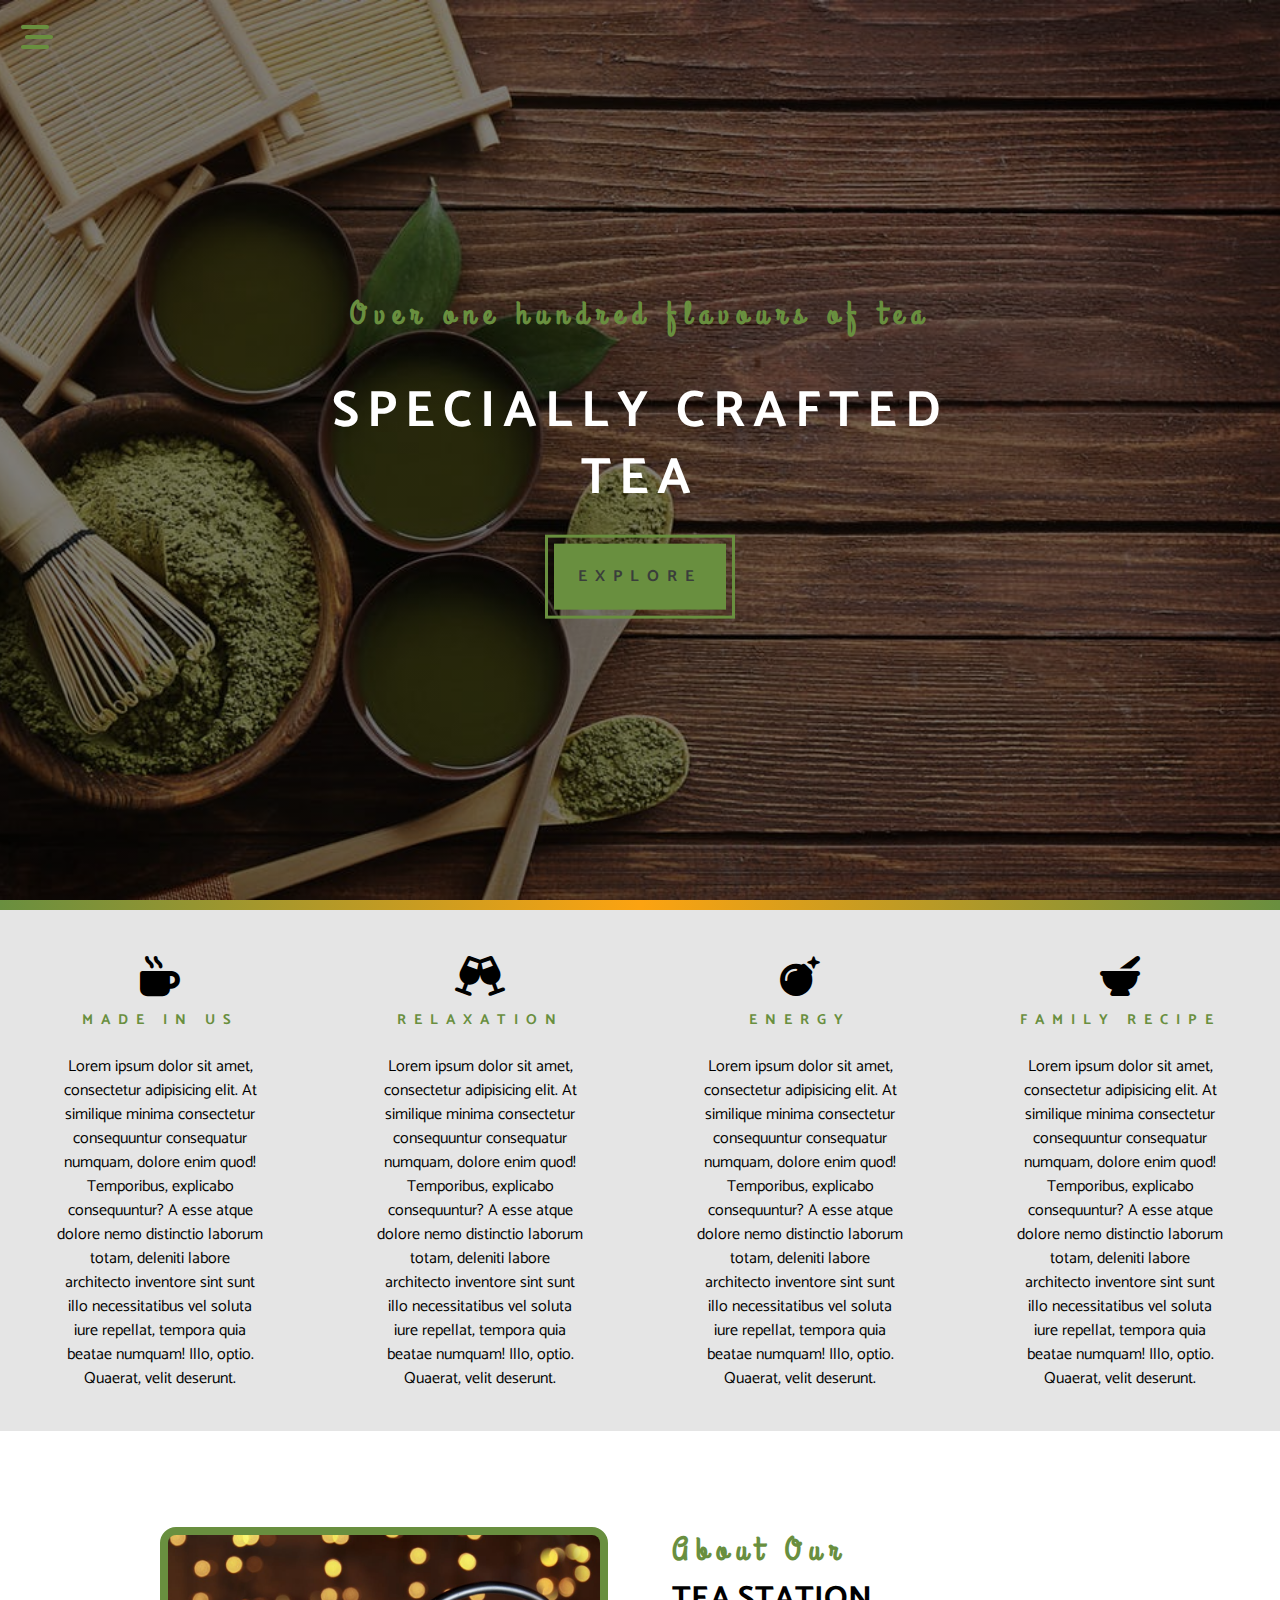
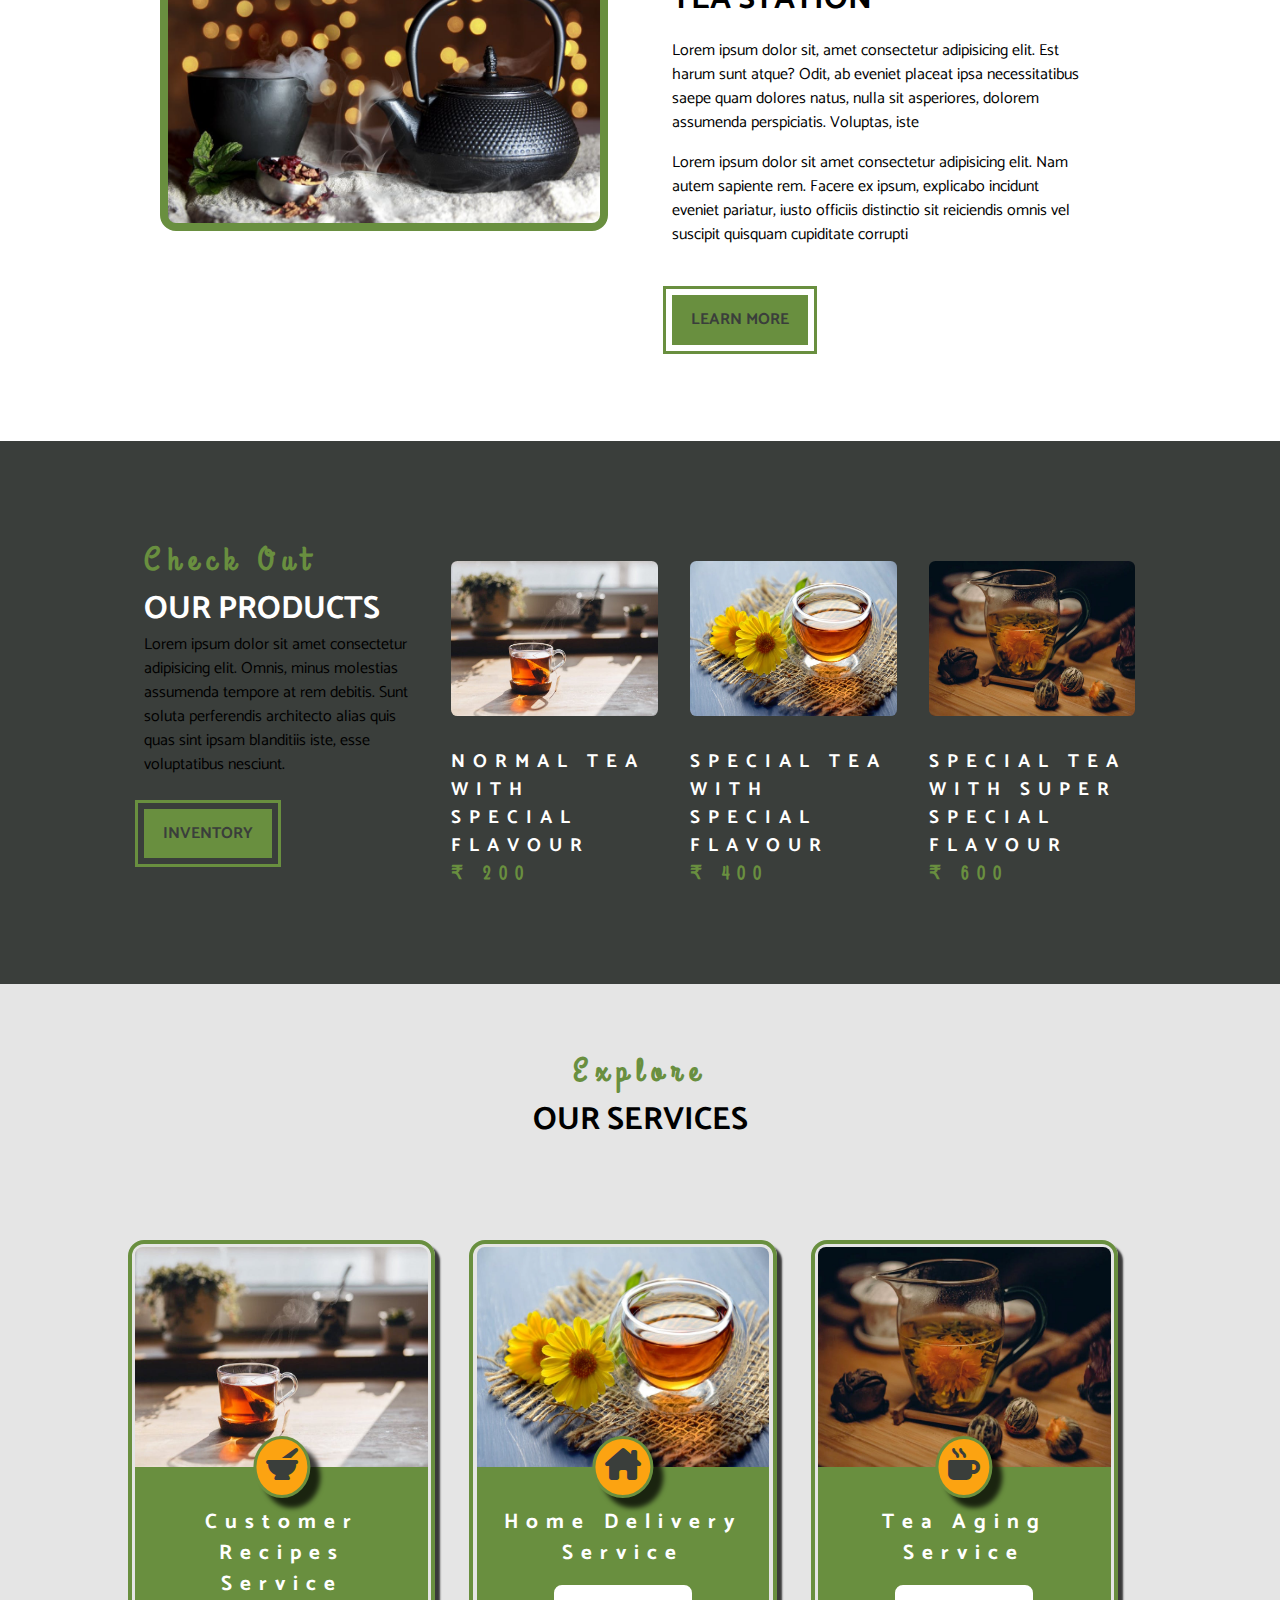
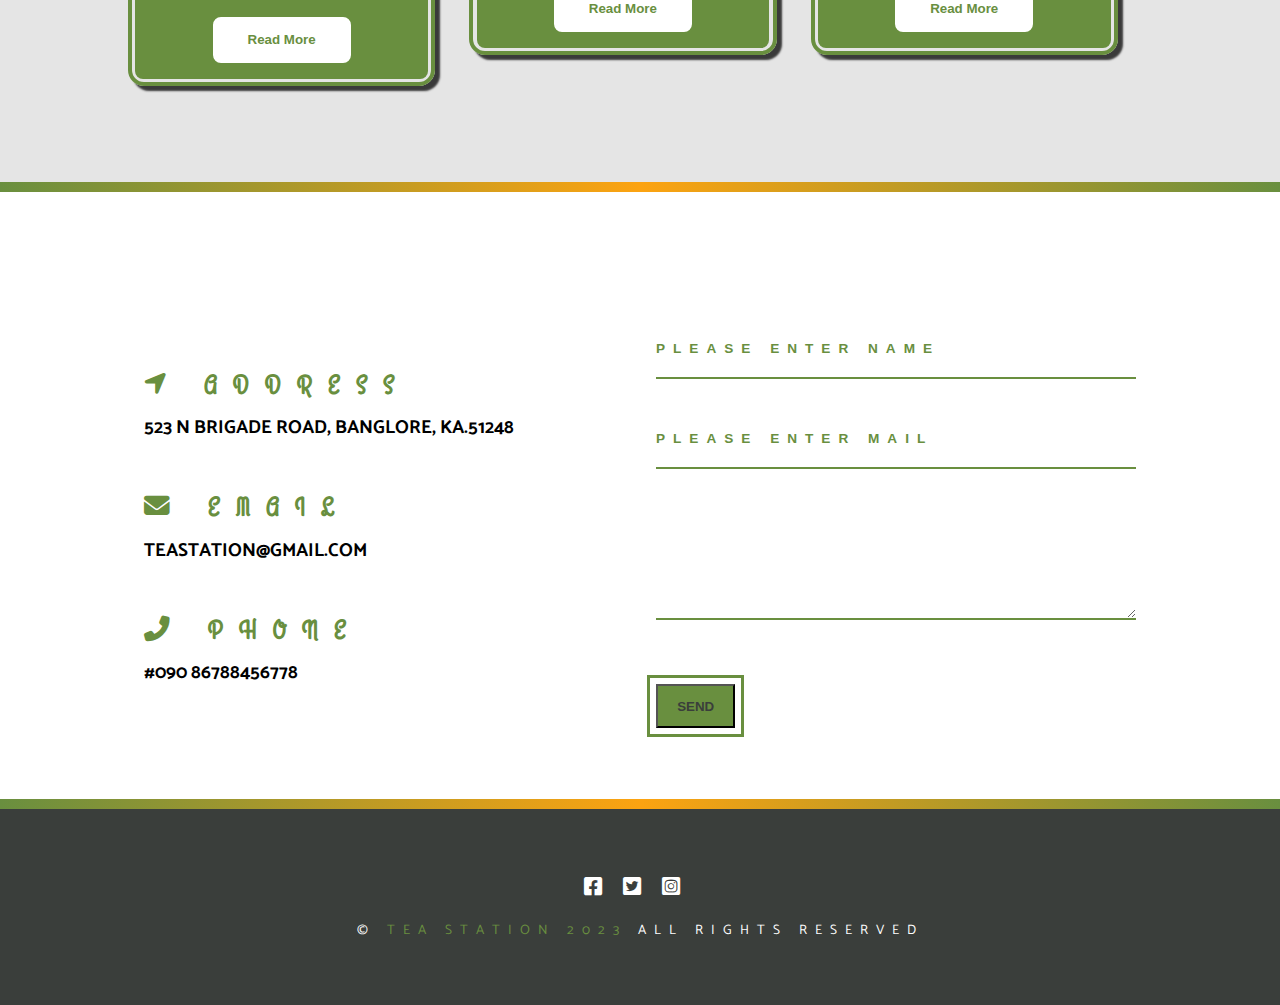
<file: index.html>
<!DOCTYPE html>
<html lang="en">
<head>
    <meta charset="UTF-8">
    <meta http-equiv="X-UA-Compatible" content="IE=edge">
    <meta name="viewport" content="width=device-width, initial-scale=1.0">
    <title>Tea Station</title>
    <!-- styles-->
    <link rel="stylesheet" href="./styles.css">
    <!-- font awesome-->
<link rel="stylesheet" href="./fontawesome-free-6.2.1-web/css/all.css">
</head>
<body>
   <!-- navigation button --> 
   <span class="nav-btn" id="nav-btn">
    <i class="fa-solid fa-bars-staggered"></i>
   </span>
    
   <!-- navigation bar -->
   <nav class="navbar" id="navbar">
    <div class="navbar-header">
        <span class="nav-close" id="nav-close">
            <i class="fas fa-times"></i>
        </span>
    </div>
    <ul class="nav-items">
        <li><a href="./index.html" class="nav-link">home</a></li>
        <li><a href="./skills.html" class="nav-link">skills</a></li>
        <li><a href="./about.html" class="nav-link">about</a></li>
        <li><a href="./products.html" class="nav-link">products</a></li>
    </ul>
   </nav>
   <!--header-->
   <header class="header">
    <div class="banner">
        <h3 class="banner-subtitle">Over one hundred flavours of tea</h3>
        <h1 class="banner-title">specially crafted tea</h1>
        <a href="./skills.html" class="banner-btn">explore</a>
    </div>
</header>

<!-- end of header-->
<!-- content-divider-->
<div class="content-divider"></div>
<!-- end of content divider -->
<!--skills section -->
<section class="skills clearfix">
    <!-- single skill-->
    <article class="skill">
        <span class="skill-icon">
         <i class="fas fa-mug-hot"></i>
        </span>
        <h3 class="skills-title">made in us</h3>
        <p class="skill-text">
            Lorem ipsum dolor sit amet, consectetur adipisicing elit. At similique minima consectetur consequuntur consequatur numquam, dolore enim quod! Temporibus, explicabo consequuntur? A esse atque dolore nemo distinctio laborum totam, deleniti labore architecto inventore sint sunt illo necessitatibus vel soluta iure repellat, tempora quia beatae numquam! Illo, optio. Quaerat, velit deserunt.
        </p>
    </article>
     <!-- end single skill -->
    <!-- single skill-->
    <article class="skill">
        <span class="skill-icon">
            <i class="fa-solid fa-champagne-glasses"></i>
        </span>
        <h3 class="skills-title">relaxation</h3>
        <p class="skill-text">
            Lorem ipsum dolor sit amet, consectetur adipisicing elit. At similique minima consectetur consequuntur consequatur numquam, dolore enim quod! Temporibus, explicabo consequuntur? A esse atque dolore nemo distinctio laborum totam, deleniti labore architecto inventore sint sunt illo necessitatibus vel soluta iure repellat, tempora quia beatae numquam! Illo, optio. Quaerat, velit deserunt.
        </p>
    </article>
    <!-- end single skill -->
    <!-- single skill-->
    <article class="skill">
        <span class="skill-icon">
            <i class="fa-sharp fa-solid fa-bomb"></i>
        </span>
        <h3 class="skills-title">energy</h3>
        <p class="skill-text">
            Lorem ipsum dolor sit amet, consectetur adipisicing elit. At similique minima consectetur consequuntur consequatur numquam, dolore enim quod! Temporibus, explicabo consequuntur? A esse atque dolore nemo distinctio laborum totam, deleniti labore architecto inventore sint sunt illo necessitatibus vel soluta iure repellat, tempora quia beatae numquam! Illo, optio. Quaerat, velit deserunt.
        </p>
    </article>
    <!-- end single skill -->
    <!-- single skill-->
    <article class="skill">
        <span class="skill-icon">
            <i class="fa-solid fa-mortar-pestle"></i>
        </span>
        <h3 class="skills-title">family recipe</h3>
        <p class="skill-text">
            Lorem ipsum dolor sit amet, consectetur adipisicing elit. At similique minima consectetur consequuntur consequatur numquam, dolore enim quod! Temporibus, explicabo consequuntur? A esse atque dolore nemo distinctio laborum totam, deleniti labore architecto inventore sint sunt illo necessitatibus vel soluta iure repellat, tempora quia beatae numquam! Illo, optio. Quaerat, velit deserunt.
        </p>
    </article>
    <!-- end single skill -->
</section>
<!-- end of skills section -->

<!-- about-->
<section class="about">
    <div class="section-center clearfix">
        <!-- first column-->
        <article class="about-img">
            <div class="about-picture-container">
                <img src="./images/about-bcg.jpg" alt="tea kettle" class="about-picture"/>
            </div>
        </article>
        <!-- second column -->
        <article class="about-info">
            <!-- section title -->
            <div>
            <h3 class="section-subtitle">about our</h3>
            <h2 class="section-title">tea station</h2>
            </div>
            <!-- end section title -->
            <p class="about-text">Lorem ipsum dolor sit, amet consectetur adipisicing elit. Est harum sunt atque? Odit, ab eveniet placeat ipsa necessitatibus saepe quam dolores natus, nulla sit asperiores, dolorem assumenda perspiciatis. Voluptas, iste</p>
            <p class="about-text">Lorem ipsum dolor sit amet consectetur adipisicing elit. Nam autem sapiente rem. Facere ex ipsum, explicabo incidunt eveniet pariatur, iusto officiis distinctio sit reiciendis omnis vel suscipit quisquam cupiditate corrupti</p>
           <a href="./about.html" class="main-btn">learn more</a>
        </article>
    </div>
</section>
<!-- end of about-->
<!-- products -->
<section class="products">
    <div class="section-center clearfix">
        <!-- product info -->
        <article class="products-info">
            <!-- section title -->
            <div>
                <h3 class="section-subtitle">check out</h3>
                <h2 class="section-title text-white">our products</h2>
            </div>
            <!-- end section title -->
            <p class="product-text">Lorem ipsum dolor sit amet consectetur adipisicing elit. Omnis, minus molestias assumenda tempore at rem debitis. Sunt soluta perferendis architecto alias quis quas sint ipsam blanditiis iste, esse voluptatibus nesciunt.</p>
           <a href="./products.html" class="main-btn">inventory</a>
        </article>
        <!-- product inventory -->
        <article class="products-inventory clearfix">
            <!-- single product -->
            <article class="product">
                <img src="./images/product-1.jpeg" alt="product-1" class="product-img"/>
               <h3 class="product-title">normal tea with special flavour</h3>
               <h3 class="product-price"> &#8377; 200</h3>
            </article>
            <!-- end of single product -->
            <!-- single product -->
            <article class="product">
                <img src="./images/product-2.jpeg" alt="product-2" class="product-img"/>
               <h3 class="product-title">special tea with special flavour</h3>
               <h3 class="product-price"> &#8377; 400</h3>
            </article>
            <!-- end of single product -->
            <!-- single product -->
            <article class="product">
                <img src="./images/product-3.jpeg" alt="product-3" class="product-img"/>
              <h3 class="product-title">special tea with super special flavour</h3>
              <h3 class="product-price"> &#8377; 600</h3>
            </article>
            <!-- end of single product-->
        </article>
    </div>
</section>
<!-- end of products -->
<!-- services -->
<section class="services">
    <!-- section title-->
    <div class="services-title text-center">
        <h3 class="section-subtitle">explore</h3>
        <h2 class="section-title">our services</h2>
    </div>
    <!-- end of section title -->
    <div class="section-center clearfix">
       <!-- single card -->
       <article class="service-card">
        <!-- img container -->
        <div class="service-img-container">
            <!-- img -->
            <img src="./images/product-1.jpeg" alt="single service" class="service-img"/>
            <!-- service icon -->
            <span class="service-icon">
                <i class="fa-sharp fa-solid fa-mortar-pestle"></i>
            </span>
        </div>
        <!-- service info -->
        <div class="service-info">
            <h4>customer recipes</h4>
            <h4>service</h4>
            <button type="button" class="service-btn">read more</button>
        </div>
       </article>
       <!-- end of single card -->
       <!-- single card -->
       <article class="service-card">
        <!-- img container -->
        <div class="service-img-container">
            <!-- img -->
            <img src="./images/product-2.jpeg" alt="product-2" class="service-img"/>
            <!-- service icon -->
            <span class="service-icon">
                <i class="fa-solid fa-house-chimney"></i>
            </span>
        </div>
        <!-- service info -->
        <div class="service-info">
            <h4>home delivery</h4>
            <h4>service</h4>
            <button type="button" class="service-btn">read more</button>
        </div>
       </article>
       <!-- end of single card -->
       <!-- single card -->
       <article class="service-card">
        <!-- img container -->
        <div class="service-img-container">
            <!-- img -->
            <img src="./images/product-3.jpeg" alt="product-3" class="service-img"/>
            <!-- service icon -->
            <span class="service-icon">
                <i class="fa-solid fa-mug-hot"></i>
            </span>
        </div>
        <!-- service info -->
        <div class="service-info">
            <h4>tea aging</h4>
            <h4>service</h4>
            <button type="button" class="service-btn">read more</button>
        </div>
       </article>
       <!-- end of single card -->     
    </div>
</section>
<!-- end of services -->

<!-- content-divider-->
<div class="content-divider"></div>
<!-- end of content divider -->

<!-- contact -->
<section class="contact">
    <div class="section-center clearfix">
        <!-- contact info -->
        <article class="contact-info">
            <!-- contact item -->
            <div class="contact-item">
                 <h3 class="contact-title">
                    <span class="contact-icon">
                       <i class="fa-solid fa-location-arrow"></i>
                   </span>
                   address
               </h3>
               <h3 class="contact-text">
                523 N Brigade road, Banglore, KA.51248
              </h3>
            </div>
            <!-- end of contact item -->
             <!-- contact item -->
            <div class="contact-item">
                 <h3 class="contact-title">
                    <span class="contact-icon">
                       <i class="fa-solid fa-envelope"></i>
                   </span>
                   email
               </h3>
               <h3 class="contact-text">
                teastation@gmail.com
              </h3>
            </div>
            <!-- end of contact item -->
             <!-- contact item -->
            <div class="contact-item">
                 <h3 class="contact-title">
                    <span class="contact-icon">
                       <i class="fa-solid fa-phone-flip"></i>
                   </span>
                   phone
               </h3>
               <h3 class="contact-text">
                #090 86788456778
              </h3>
            </div>
            <!-- end of contact item -->
        </article>
        <!-- contact form -->
        <aricle class="contact-form">
            <form action="https://formspree.io/f/xzbqdrne" method="POST" class="form-group">
                <input type="text" name="name" placeholder="please enter name" class="form-control">
                <input type="email" name="email" placeholder="please enter mail" class="form-control">
                <textarea name="message" rows="5" class="form-control"></textarea>
                <button class="main-btn">send</button>
            </form>
        </aricle>
    </div>
</section>
<!-- end of contact -->


<!-- content-divider-->
<div class="content-divider"></div>
<!-- end of content divider -->
<!-- footer section -->
<footer class="footer">
    <div class="section-center">
        <div class="social-icons">
            <!-- social icons -->
            <a href="#" class="social-icon">
              <i class="fa-brands fa-square-facebook"></i>
              </a>
              <!-- social icons -->
            <a href="#" class="social-icon">
              <i class="fa-brands fa-square-twitter"></i>
              </a>
              <!-- social icons -->
            <a href="#" class="social-icon">
              <i class="fa-brands fa-square-instagram"></i>
              </a>
              <!-- end of social icon -->
          </div>
          <p class="footer-text">
            &copy; <span class="text-primary">tea station 2023</span> all rights reserved
          </p>
      </div>
    </footer>
    <script src="./app.js"></script>
</body>
</html>
</file>
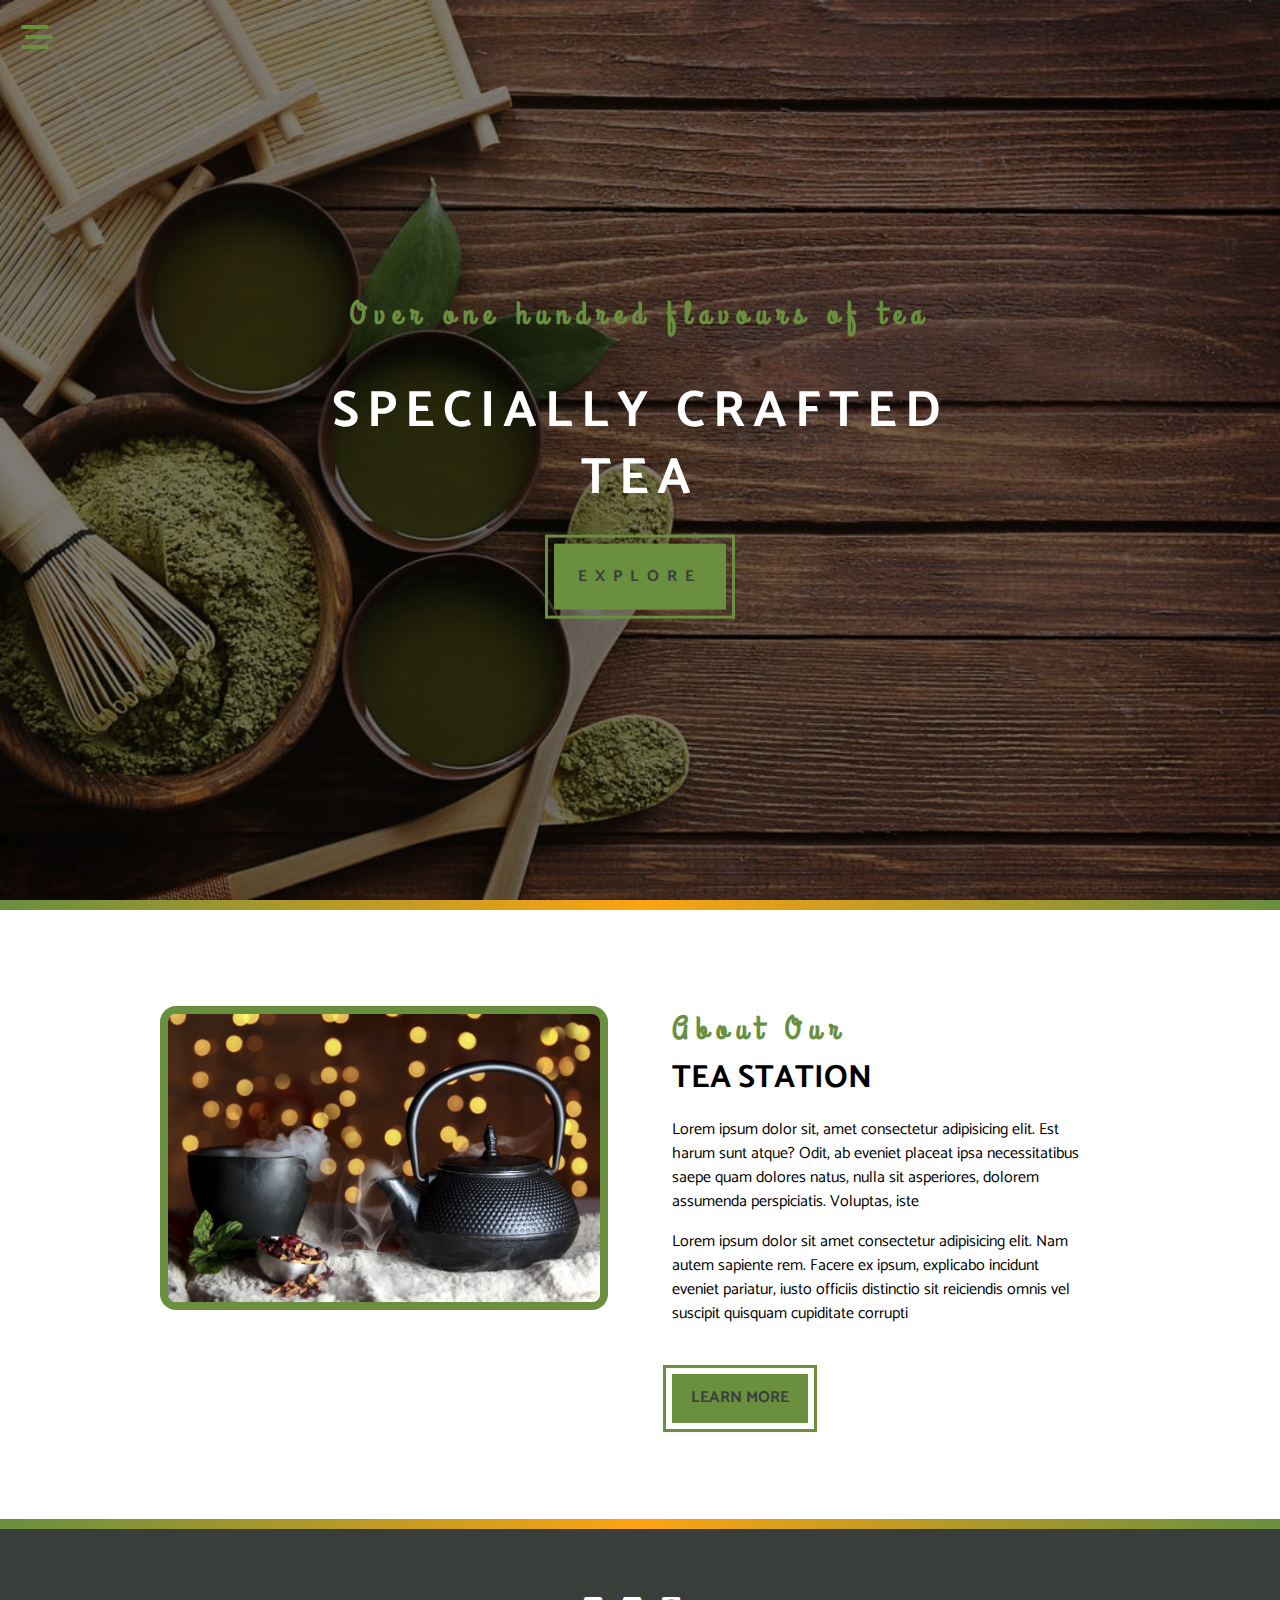
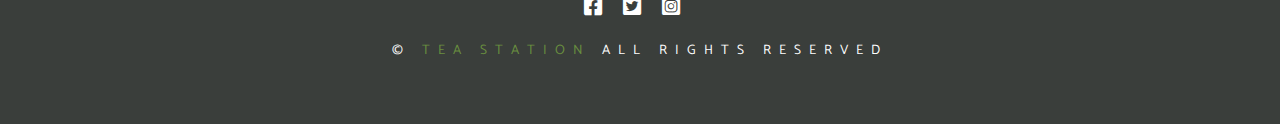
<file: about.html>
<!DOCTYPE html>
<html lang="en">
<head>
    <meta charset="UTF-8">
    <meta http-equiv="X-UA-Compatible" content="IE=edge">
    <meta name="viewport" content="width=device-width, initial-scale=1.0">
    <title>About Us</title>
    <!-- styles-->
    <link rel="stylesheet" href="./styles.css">
    <!-- font awesome-->
<link rel="stylesheet" href="./fontawesome-free-6.2.1-web/css/all.css">
</head>
<body>
   <!-- navigation button --> 
   <span class="nav-btn" id="nav-btn">
    <i class="fa-solid fa-bars-staggered"></i>
   </span>
    
   <!-- navigation bar -->
   <nav class="navbar" id="navbar">
    <div class="navbar-header">
        <span class="nav-close" id="nav-close">
            <i class="fas fa-times"></i>
        </span>
    </div>
    <ul class="nav-items">
        <li><a href="./index.html" class="nav-link">home</a></li>
        <li><a href="./skills.html" class="nav-link">skills</a></li>
        <li><a href="./about.html" class="nav-link">about</a></li>
        <li><a href="./products.html" class="nav-link">products</a></li>
    </ul>
   </nav>
   <!--header-->
   <header class="header">
    <div class="banner">
        <h3 class="banner-subtitle">Over one hundred flavours of tea</h3>
        <h1 class="banner-title">specially crafted tea</h1>
        <a href="./skills.html" class="banner-btn">explore</a>
    </div>
</header>

<!-- end of header-->
<!-- content-divider-->
<div class="content-divider"></div>
<!-- end of content divider -->
<!-- about-->
<section class="about">
    <div class="section-center clearfix">
        <!-- first column-->
        <article class="about-img">
            <div class="about-picture-container">
                <img src="./images/about-bcg.jpg" alt="tea kettle" class="about-picture">
            </div>
        </article>
        <!-- second column -->
        <article class="about-info">
            <!-- section title -->
            <div>
            <h3 class="section-subtitle">about our</h3>
            <h2 class="section-title">tea station</h2>
            </div>
            <!-- end section title -->
            <p class="about-text">Lorem ipsum dolor sit, amet consectetur adipisicing elit. Est harum sunt atque? Odit, ab eveniet placeat ipsa necessitatibus saepe quam dolores natus, nulla sit asperiores, dolorem assumenda perspiciatis. Voluptas, iste</p>
            <p class="about-text">Lorem ipsum dolor sit amet consectetur adipisicing elit. Nam autem sapiente rem. Facere ex ipsum, explicabo incidunt eveniet pariatur, iusto officiis distinctio sit reiciendis omnis vel suscipit quisquam cupiditate corrupti</p>
         <a href="./about.html" class="main-btn">learn more</a>
        </article>
    </div>
</section>
<!-- end of about-->

<!-- content-divider-->
<div class="content-divider"></div>
<!-- end of content divider -->
<!-- footer section -->
<footer class="footer">
    <div class="section-center">
        <div class="social-icons">
            <!-- social icons -->
            <a href="#" class="social-icon">
              <i class="fa-brands fa-square-facebook"></i>
              </a>
              <!-- social icons -->
            <a href="#" class="social-icon">
              <i class="fa-brands fa-square-twitter"></i>
              </a>
              <!-- social icons -->
            <a href="#" class="social-icon">
              <i class="fa-brands fa-square-instagram"></i>
              </a>
              <!-- end of social icon -->
          </div>
          <p class="footer-text">
            &copy; <span class="text-primary">tea station</span> all rights reserved
          </p>
      </div>
    </footer>
    <script src="./app.js"></script>
</body>
</html>
</file>
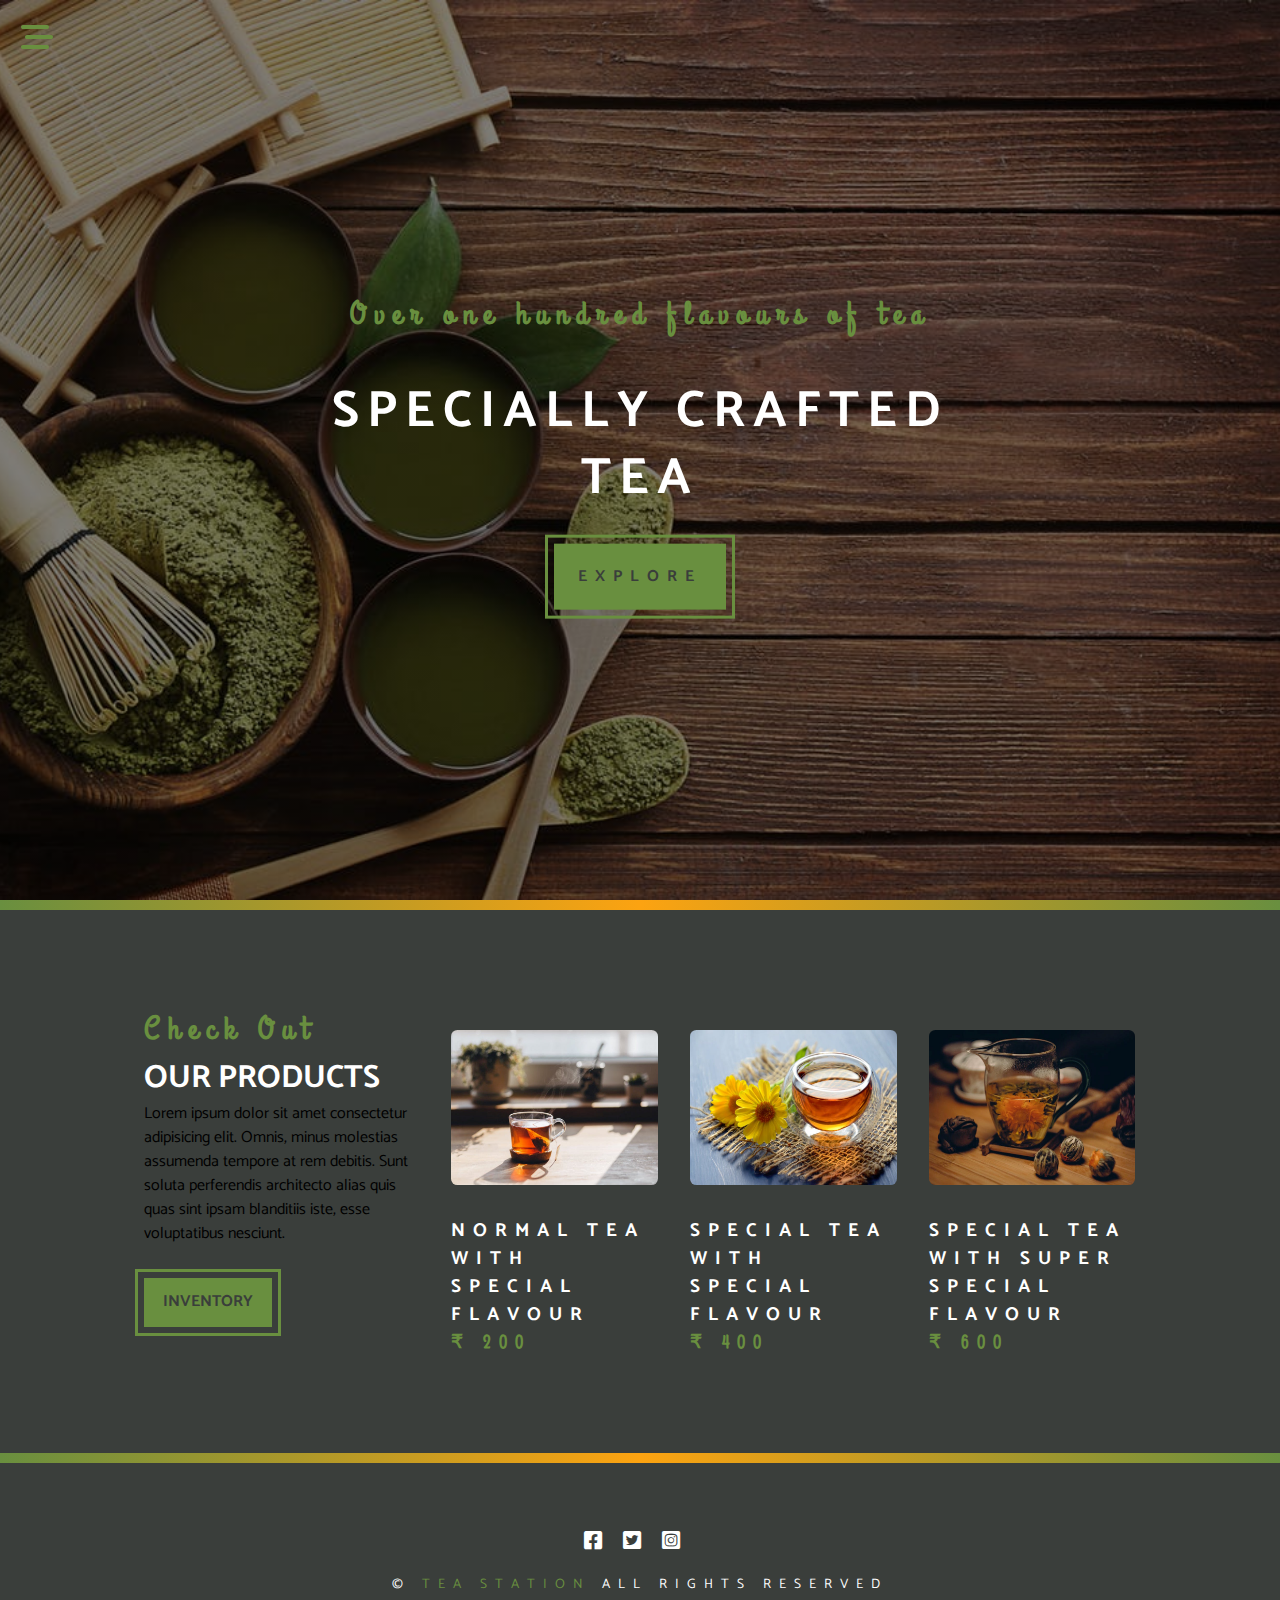
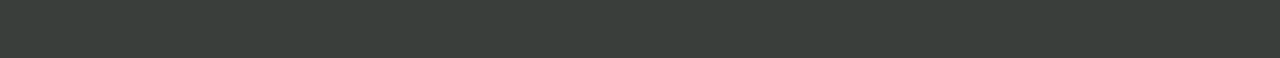
<file: products.html>
<!DOCTYPE html>
<html lang="en">
<head>
    <meta charset="UTF-8">
    <meta http-equiv="X-UA-Compatible" content="IE=edge">
    <meta name="viewport" content="width=device-width, initial-scale=1.0">
    <title>Our Products</title>
    <!-- styles-->
    <link rel="stylesheet" href="./styles.css">
    <!-- font awesome-->
<link rel="stylesheet" href="./fontawesome-free-6.2.1-web/css/all.css">
</head>
<body>
   <!-- navigation button --> 
   <span class="nav-btn" id="nav-btn">
    <i class="fa-solid fa-bars-staggered"></i>
   </span>
    
   <!-- navigation bar -->
   <nav class="navbar" id="navbar">
    <div class="navbar-header">
        <span class="nav-close" id="nav-close">
            <i class="fas fa-times"></i>
        </span>
    </div>
    <ul class="nav-items">
        <li><a href="./index.html" class="nav-link">home</a></li>
        <li><a href="./skills.html" class="nav-link">skills</a></li>
        <li><a href="./about.html" class="nav-link">about</a></li>
        <li><a href="./products.html" class="nav-link">products</a></li>
    </ul>
   </nav>
   <!--header-->
   <header class="header">
    <div class="banner">
        <h3 class="banner-subtitle">Over one hundred flavours of tea</h3>
        <h1 class="banner-title">specially crafted tea</h1>
        <a href="./skills.html" class="banner-btn">explore</a>
    </div>
</header>

<!-- end of header-->
<!-- content-divider-->
<div class="content-divider"></div>
<!-- end of content divider -->

<!-- products -->
<section class="products">
    <div class="section-center clearfix">
        <!-- product info -->
        <article class="products-info">
            <!-- section title -->
            <div>
                <h3 class="section-subtitle">check out</h3>
                <h2 class="section-title text-white">our products</h2>
            </div>
            <!-- end section title -->
            <p class="product-text">Lorem ipsum dolor sit amet consectetur adipisicing elit. Omnis, minus molestias assumenda tempore at rem debitis. Sunt soluta perferendis architecto alias quis quas sint ipsam blanditiis iste, esse voluptatibus nesciunt.</p>
        <a href="./products.html" class="main-btn">inventory</a>
        </article>
        <!-- product inventory -->
        <article class="products-inventory clearfix">
            <!-- single product -->
            <article class="product">
                <img src="./images/product-1.jpeg" alt="product-1" class="product-img"/>
                <h3 class="product-title">normal tea with special flavour</h3>
                <h3 class="product-price"> &#8377; 200</h3>
            </article>
            <!-- end of single product -->
            <!-- single product -->
            <article class="product">
                <img src="./images/product-2.jpeg" alt="product-2" class="product-img"/>
            <h3 class="product-title">special tea with special flavour</h3>
            <h3 class="product-price"> &#8377; 400</h3>
            </article>
            <!-- end of single product -->
            <!-- single product -->
            <article class="product">
                <img src="./images/product-3.jpeg" alt="product-3" class="product-img"/>
            <h3 class="product-title">special tea with super special flavour</h3>
            <h3 class="product-price"> &#8377; 600</h3>
            </article>
            <!-- end of single product-->
        </article>
    </div>
</section>
<!-- end of products -->

<!-- content-divider-->
<div class="content-divider"></div>
<!-- end of content divider -->
<!-- footer section -->
<footer class="footer">
    <div class="section-center">
        <div class="social-icons">
            <!-- social icons -->
            <a href="#" class="social-icon">
              <i class="fa-brands fa-square-facebook"></i>
              </a>
              <!-- social icons -->
            <a href="#" class="social-icon">
              <i class="fa-brands fa-square-twitter"></i>
              </a>
              <!-- social icons -->
            <a href="#" class="social-icon">
              <i class="fa-brands fa-square-instagram"></i>
              </a>
              <!-- end of social icon -->
          </div>
          <p class="footer-text">
            &copy; <span class="text-primary">tea station</span> all rights reserved
          </p>
      </div>
    </footer>
    <script src="./app.js"></script>
</body>
</html>
</file>
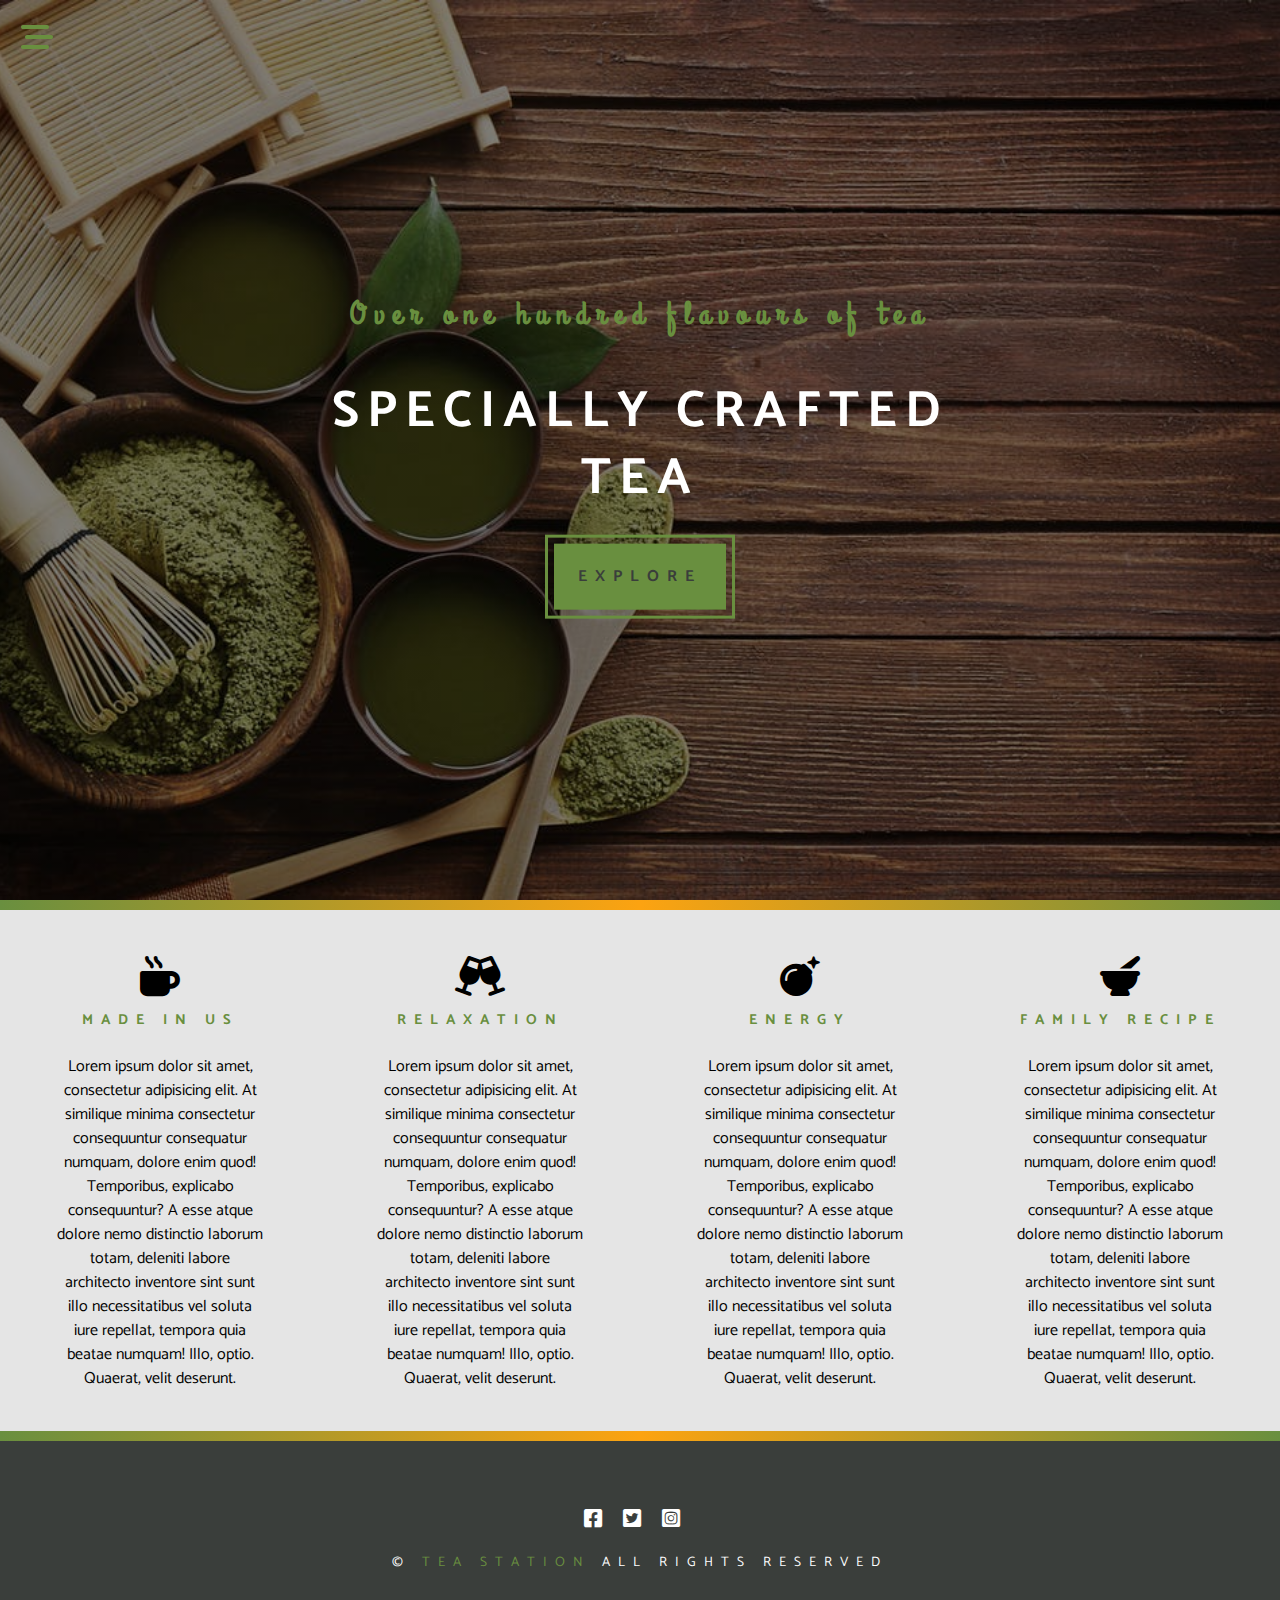
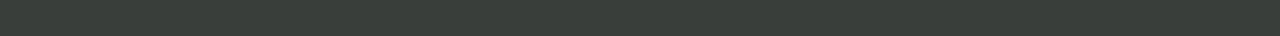
<file: skills.html>
<!DOCTYPE html>
<html lang="en">
<head>
    <meta charset="UTF-8">
    <meta http-equiv="X-UA-Compatible" content="IE=edge">
    <meta name="viewport" content="width=device-width, initial-scale=1.0">
    <title>Our Skills</title>
    <!-- styles-->
    <link rel="stylesheet" href="./styles.css">
    <!-- font awesome-->
<link rel="stylesheet" href="./fontawesome-free-6.2.1-web/css/all.css">
</head>
<body>
   <!-- navigation button --> 
   <span class="nav-btn" id="nav-btn">
    <i class="fa-solid fa-bars-staggered"></i>
   </span>
    
   <!-- navigation bar -->
   <nav class="navbar" id="navbar">
    <div class="navbar-header">
        <span class="nav-close" id="nav-close">
            <i class="fas fa-times"></i>
        </span>
    </div>
    <ul class="nav-items">
        <li><a href="./index.html" class="nav-link">home</a></li>
        <li><a href="./skills.html" class="nav-link">skills</a></li>
        <li><a href="./about.html" class="nav-link">about</a></li>
        <li><a href="./products.html" class="nav-link">products</a></li>
    </ul>
   </nav>
   <!--header-->
   <header class="header">
    <div class="banner">
        <h3 class="banner-subtitle">Over one hundred flavours of tea</h3>
        <h1 class="banner-title">specially crafted tea</h1>
        <a href="./skills.html" class="banner-btn">explore</a>
    </div>
</header>

<!-- end of header-->
<!-- content-divider-->
<div class="content-divider"></div>
<!--end of content divider-->

<!--skills section -->
<section class="skills clearfix">
    <!-- single skill-->
    <article class="skill">
        <span class="skill-icon">
<i class="fas fa-mug-hot"></i>
        </span>
        <h3 class="skills-title">made in us</h3>
        <p class="skill-text">
            Lorem ipsum dolor sit amet, consectetur adipisicing elit. At similique minima consectetur consequuntur consequatur numquam, dolore enim quod! Temporibus, explicabo consequuntur? A esse atque dolore nemo distinctio laborum totam, deleniti labore architecto inventore sint sunt illo necessitatibus vel soluta iure repellat, tempora quia beatae numquam! Illo, optio. Quaerat, velit deserunt.
        </p>
    </article>
     <!-- end single skill -->
    <!-- single skill-->
    <article class="skill">
        <span class="skill-icon">
            <i class="fa-solid fa-champagne-glasses"></i>
        </span>
        <h3 class="skills-title">relaxation</h3>
        <p class="skill-text">
            Lorem ipsum dolor sit amet, consectetur adipisicing elit. At similique minima consectetur consequuntur consequatur numquam, dolore enim quod! Temporibus, explicabo consequuntur? A esse atque dolore nemo distinctio laborum totam, deleniti labore architecto inventore sint sunt illo necessitatibus vel soluta iure repellat, tempora quia beatae numquam! Illo, optio. Quaerat, velit deserunt.
        </p>
    </article>
    <!-- end single skill -->
    <!-- single skill-->
    <article class="skill">
        <span class="skill-icon">
            <i class="fa-sharp fa-solid fa-bomb"></i>
        </span>
        <h3 class="skills-title">energy</h3>
        <p class="skill-text">
            Lorem ipsum dolor sit amet, consectetur adipisicing elit. At similique minima consectetur consequuntur consequatur numquam, dolore enim quod! Temporibus, explicabo consequuntur? A esse atque dolore nemo distinctio laborum totam, deleniti labore architecto inventore sint sunt illo necessitatibus vel soluta iure repellat, tempora quia beatae numquam! Illo, optio. Quaerat, velit deserunt.
        </p>
    </article>
    <!-- end single skill -->
    <!-- single skill-->
    <article class="skill">
        <span class="skill-icon">
            <i class="fa-solid fa-mortar-pestle"></i>
        </span>
        <h3 class="skills-title">family recipe</h3>
        <p class="skill-text">
            Lorem ipsum dolor sit amet, consectetur adipisicing elit. At similique minima consectetur consequuntur consequatur numquam, dolore enim quod! Temporibus, explicabo consequuntur? A esse atque dolore nemo distinctio laborum totam, deleniti labore architecto inventore sint sunt illo necessitatibus vel soluta iure repellat, tempora quia beatae numquam! Illo, optio. Quaerat, velit deserunt.
        </p>
    </article>
    <!-- end single skill -->
</section>
<!-- end of skills section -->
<!-- content-divider-->
<div class="content-divider"></div>
<!-- end of content divider -->
<!-- footer section -->
<footer class="footer">
    <div class="section-center">
        <div class="social-icons">
            <!-- social icons -->
            <a href="#" class="social-icon">
              <i class="fa-brands fa-square-facebook"></i>
              </a>
              <!-- social icons -->
            <a href="#" class="social-icon">
              <i class="fa-brands fa-square-twitter"></i>
              </a>
              <!-- social icons -->
            <a href="#" class="social-icon">
              <i class="fa-brands fa-square-instagram"></i>
              </a>
              <!-- end of social icon -->
          </div>
          <p class="footer-text">
            &copy; <span class="text-primary">tea station</span> all rights reserved
          </p>
      </div>
    </footer>
    <script src="./app.js"></script>
</body>
</html>
</file>
<file: styles.css>
@import url('https://fonts.googleapis.com/css2?family=Catamaran&family=Grand+Hotel&display=swap');

*
{
    margin: 0;
    padding: 0;
    box-sizing: border-box;
}

:root
{
    --slantedText: 'Grand Hotel', cursive;
    --headingFont: 'Catamaran', sans-serif;
    --primaryColor: #698f3f;
    --secondaryColor: #fca311;
    --mainDark: #3a3e3b;
    --mainWhite: #fff;
    --mainGrey: #e5e5e5;
    --mainTransition: all 0.3s ease-in-out;
    --letterSpacing: 0.5rem
}

body
{
    font-family: var(--headingFont);
    line-height: 1.5;
}

a
{
    text-decoration: none;
}

.text-white
{
    color: var(--mainWhite);
}

.text-center
{
    text-align: center;
}

.text-primary
{
    color: var(--primaryColor);
}

/* clearfix */
.clearfix::after,
.cleafix::before
{
    content: "";
    clear: both;
    display: table;
}

/* globals */
.section-center
{
    padding: 4rem 0;
    width: 80vw;
    max-width: 1170px;
    margin: auto;
}

.section-subtitle
{
    font-size: 2rem;
    font-family: var(--slantedText);
    letter-spacing: var(--letterSpacing);
    text-transform: capitalize;
    color: var(--primaryColor);
}

.section-title
{
    font-size: 2rem;
    text-transform: uppercase;
}

.nav-btn
{
    position: fixed;
    z-index: 1;
    top: 0;
    left: 0;
    color: var(--primaryColor);
    margin: 1rem 1.3rem;
    font-size: 2rem;
    animation: bounce 2s ease-in-out infinite;
    cursor: pointer;
}

@keyframes bounce
{
    0%
    {
        transform: scale(1);
    }
    50%
    {
        transform: scale(1.5);
    } 
    100%
    {
        transform: scale(1);
    }   
}

.navbar
{
    position: fixed;
    top: 0;
    left: 0;
    right: 0;
    bottom: 0;
    z-index: 2;
    background: var(--mainGrey);
    padding-top: 1rem;
    padding-left: 2rem;
    transition: var(--mainTransition);
    /* transform */
    transform: translateX(-100%);
}

.showNav
{
    transform: translateX(0);
}

.nav-close
{
    font-size: 2rem;
    cursor: pointer;
}

.nav-items
{
    list-style-type: none;
}

.nav-link
{
    display: block;
    font-size: 2rem;
    text-transform: uppercase;
    color: var(--primaryColor);
    transition: var(--mainTransition);
}

.nav-link:hover
{
    color: var(--mainDark);
    padding-left: 0.5rem;
}

@media screen and (min-width: 768px)
{
    .navbar
    {
        width: 30vw;
        max-width: 20rem;
    }
}

.header
{
    min-height: 100vh;
    background: linear-gradient(rgba(0, 0, 0, 0.5), rgba(0, 0, 0, 0.5)), url("./images/main-bcg.jpeg") center/cover no-repeat fixed;
}

/* banner */
.banner
{
    position: absolute;
    top: 50%;
    left: 50%;
    text-align: center;
    transform: translate(-50%, -50%);
    letter-spacing: var(--letterSpacing);
}

.banner-subtitle
{
    font-size: 2rem;
    font-family: var(--slantedText);
    color: var(--primaryColor);
    /* animation */
    animation: slideFromRight 5s ease-in-out;

}

@keyframes slideFromRight
{
    0%
    {
        transform: translateX(1000px);
    } 
    
    50%
    {
        transform: translateX(-200px);
    }  

    75%
    {
        transform: translateX(50px);
    } 

    100%
    {
        transform: translateX(0px);
    } 
}

.banner-title
{
    text-transform: uppercase;
    font-size: 3.2rem;
    color: var(--mainWhite);
    margin-top: 2.5rem;
    line-height: 1.3;
    /* animation */
    animation: slideFromLeft 5s ease-in-out;;
}

@keyframes slideFromLeft
{
    0%
    {
        transform: translateX(-1000px);
    } 
    
    50%
    {
        transform: translateX(200px);
    }  

    75%
    {
        transform: translateX(-50px);
    } 

    100%
    {
        transform: translateX(0px);
    } 
}

.main-btn, .banner-btn
{
    display: inline-block;
    background: var(--primaryColor);
    text-transform: uppercase;
    padding: 0.8rem 1.2rem;
    color: var(--mainDark);
    font-weight: bolder;
    outline: 0.2rem solid var(--primaryColor);
    outline-offset: 6px;
    cursor: pointer;
    margin-top: 2rem;
    transition: var(--mainTransition);
}

.banner-btn
{
    padding: 1.3rem 1.5rem;
    /* animation */
    animation: show 5s ease-in-out;
}


.main-btn:hover,
.banner-btn:hover
{
    color: var(--mainWhite);
    opacity: 0.8;
}

@keyframes show
{
    0%
    {
        transform: scale(2);
        opacity: 0;
    } 
    50%
    {
        transform: scale(1.5);
        opacity: 0.5;
    } 
    100%
    {
        transform: scale(1);
        opacity: 1;
    }     
}
/* end of header */
.content-divider
{
    height: 0.6rem;
    background: linear-gradient(to left, var(--primaryColor),var(--secondaryColor),var(--primaryColor));
}
/* end of content divider */
/* skills */
.skills
{
    background: var(--mainGrey);
}

.skill
{
    padding: 2.5rem 0;
    text-align: center;
    transition: var(--mainTransition);
}

.skill-icon
{
    font-size: 2.5rem;
    /* margin-bottom: 1.5rem; */
    transition: var(--mainTransition);
    display: inline-block;
}

.skills-title
{
    font-size: 0.9rem;
    font-weight: bolder;
    text-transform: uppercase;
    letter-spacing: var(--letterSpacing);
    margin-bottom: 1.5rem;
    color: var(--primaryColor);
    transition: var(--mainTransition);
}

.skill-text
{
    max-width: 13rem;
    margin: 0 auto;
}

.skill:hover
{
    background: var(--primaryColor);
}

.skill:hover .skills-title
{
    color: var(--mainWhite);
}

.skill:hover .skill-icon
{
    transform: translateY(-5px);
}

@media screen and (min-width: 576px)
{
    .skill
    {
        float: left;
        width: 50%;
    }
}

@media screen and (min-width: 1200px)
{
    .skill
    {
        width: 25%;
    }
}

/* end of skills */
/* about */
.about-img,
.about-info
{
    padding: 2rem 0;
}

.about-picture-container
{
    background: var(--primaryColor);
    border: 0.5rem solid var(--primaryColor);
    border-radius: 1rem;
    /* overflow */
    overflow: hidden;
}

.about-picture
{
    width: 100%;
    display: block;
    transition: var(--mainTransition);
}

.about-picture-container:hover .about-picture
{
    opacity: 0.5;
    transform: scale(1.2);
}

.about-text
{
    margin: 1rem 0;
    max-width: 26rem;
}

@media screen and (min-width: 992px)
{
    .about-img,
    .about-info
    {
        float: left;
        width: 50%;
        padding: 2rem;
    }
}

/* end of about */
/* products */

.products
{
    background: var(--mainDark);
}

.products-info,
.products-inventory
{
    padding: 2rem 0;
}

.product-img
{
    width: 100%;
    display: block;
    border-radius: 0.4rem;
    margin-bottom: 2rem;
}

.product-title
{
    color: var(--mainWhite);
    text-transform: uppercase;
    letter-spacing: var(--letterSpacing);
}

.product-price
{
    color: var(--primaryColor);
    letter-spacing: var(--letterSpacing);
    font-family: var(--slantedText);
}

@media screen and (min-width: 768px)
{
    .product
    {
        float: left;
        width: 50%;
        padding: 2rem 1rem;
    }
    .products-info
    {
        padding: 2rem 1rem;
    }
}

@media screen and (min-width: 992px)
{
    .product
    {
        width: 33.3%;
    }
}

@media screen and (min-width: 1200px)
{
    .products-info
    {
        float: left;
        width: 30%;
    }

    .product
    {
        padding: 1.5rem 1rem 0 1rem;
    }

    .products-inventory
    {
        float: left;
        width: 70%;
    }
}

/* end of products */
/* services */
.services
{
    background: var(--mainGrey);
}
.services-title
{
    padding-top: 4rem;
}

.service-card
{
    border:0.3rem solid var(--primaryColor);
    padding: 0.2rem;
    border-radius: 1rem;
    margin: 2rem 0;
    /* box shadow styling */
    -webkit-box-shadow: 5px 5px 2px 0px rgba(0, 0, 0, 0.75);
    -moz-box-shadow: 5px 5px 2px 0px rgba(0, 0, 0, 0.75);
    box-shadow: 5px 5px 2px 0px rgba(0, 0, 0, 0.75);
    transition: var(--mainTransition);
}

.service-card:hover
{
    -webkit-box-shadow: 10px 10px 5px 0px rgba(0, 0, 0, 0.75);
    -moz-box-shadow: 10px 10px 5px 0px rgba(0, 0, 0, 0.75);
    box-shadow: 10px 10px 5px 0px rgba(0, 0, 0, 0.75);
}

.service-img
 {
    width: 100%;
    display: block;
    /* more styles */
    border-top-left-radius: 0.5rem;
    border-top-right-radius: 0.5rem;
  }

.service-info
{
    background: var(--primaryColor);
    border-bottom-left-radius: 0.5rem;
    border-bottom-right-radius: 0.5rem;
    text-align: center;
    font-size: 1.3rem;
    letter-spacing: var(--letterSpacing);
    color: var(--mainWhite);
    text-transform: capitalize;
    padding: 2.5rem 0 1rem 0;
}

.service-btn
{
    display: inline-block;
    background: var(--mainWhite);
    text-decoration: none;
    text-transform: capitalize;
    padding: 0.8rem 2rem;
    color: var(--primaryColor);
    font-weight: bolder;
    border: 0.2rem solid var(--mainWhite);
    border-radius: 0.5rem;
    cursor: pointer;
    margin-top: 1rem;
    transition: var(--mainTransition);
}

.service-btn:hover
{
    background: transparent;
    color: var(--mainWhite);
}

@media screen and (min-width: 768px)
{
    .service-card
    {
        float: left;
        width: 45%;
        margin-right: 5%;
    }
}

@media screen and (min-width: 992px)
{
    .service-card
    {
        float: left;
        width: 30%;
        margin-right: 3.333%;
    }
}

.service-img-container
{
    position: relative;
}

.service-icon
{
    position: absolute;
    bottom: 0;
    left: 50%;
    font-size: 2rem;
    background: var(--secondaryColor);
    padding: 0.25rem 0.6rem;
    border-radius: 50%;
    border: 0.2rem solid var(--primaryColor);
    color: var(--mainDark);
    transform: translate(-50%, 50%);
    /* box shadow */
    -webkit-box-shadow: 10px 10px 5px 0px rgba(0, 0, 0, 0.75);
    -moz-box-shadow: 10px 10px 5px 0px rgba(0, 0, 0, 0.75);
    box-shadow: 10px 10px 5px 0px rgba(0, 0, 0, 0.75);
}
.content-divider
{
    height: 0.6rem;
    background: linear-gradient(to left, var(--primaryColor),var(--secondaryColor),var(--primaryColor));
}
/* end of services */
/* contact */
.contact
{
    padding-top: 2rem;
}
.contact-item
{
    margin-bottom: 3rem;
}

.contact-title
{
    color: var(--primaryColor);
    font-family: var(--slantedText);
    text-transform: uppercase;
    letter-spacing: calc(var(--letterSpacing)*2);
    font-size: 1.6rem;
    margin-bottom: 0.5rem;
}

.contact-text
{
    text-transform: uppercase;
}

.form-control
{
    display: block;
    width: 100%;
    border: none;
    border-bottom: 2px solid var(--primaryColor);
    outline: none;
    margin: 2rem 0;
    padding: 1.3rem 0;
    font-size: 0.85rem;
    font-weight: bold;
}

.form-control::placeholder
{
    color: var(--primaryColor);
    text-transform: uppercase;
    letter-spacing: var(--letterSpacing);
}

@media screen and (min-width: 992px)
{
    .contact-info, .contact-form
    {
        float: left;
        width: 50%;
        padding: 0 1rem;
    }

    .contact-info
    {
        padding-top: 5rem;
    }
}

/* end of contact */
/* footer */

.footer
{
    background: var(--mainDark);
    text-align: center;
}

.social-icon
{
    color: var(--mainWhite);
    font-size: 1.3rem;
    margin-right: 1rem;
    transition: var(--mainTransition);
}

.social-icon:hover
{
    color: var(--primaryColor);
}

.footer-text
{
    text-transform: uppercase;
    color: var(--mainWhite);
    letter-spacing: var(--letterSpacing);
    margin-top: 1rem;
    font-size: 0.85rem;
}
</file>
